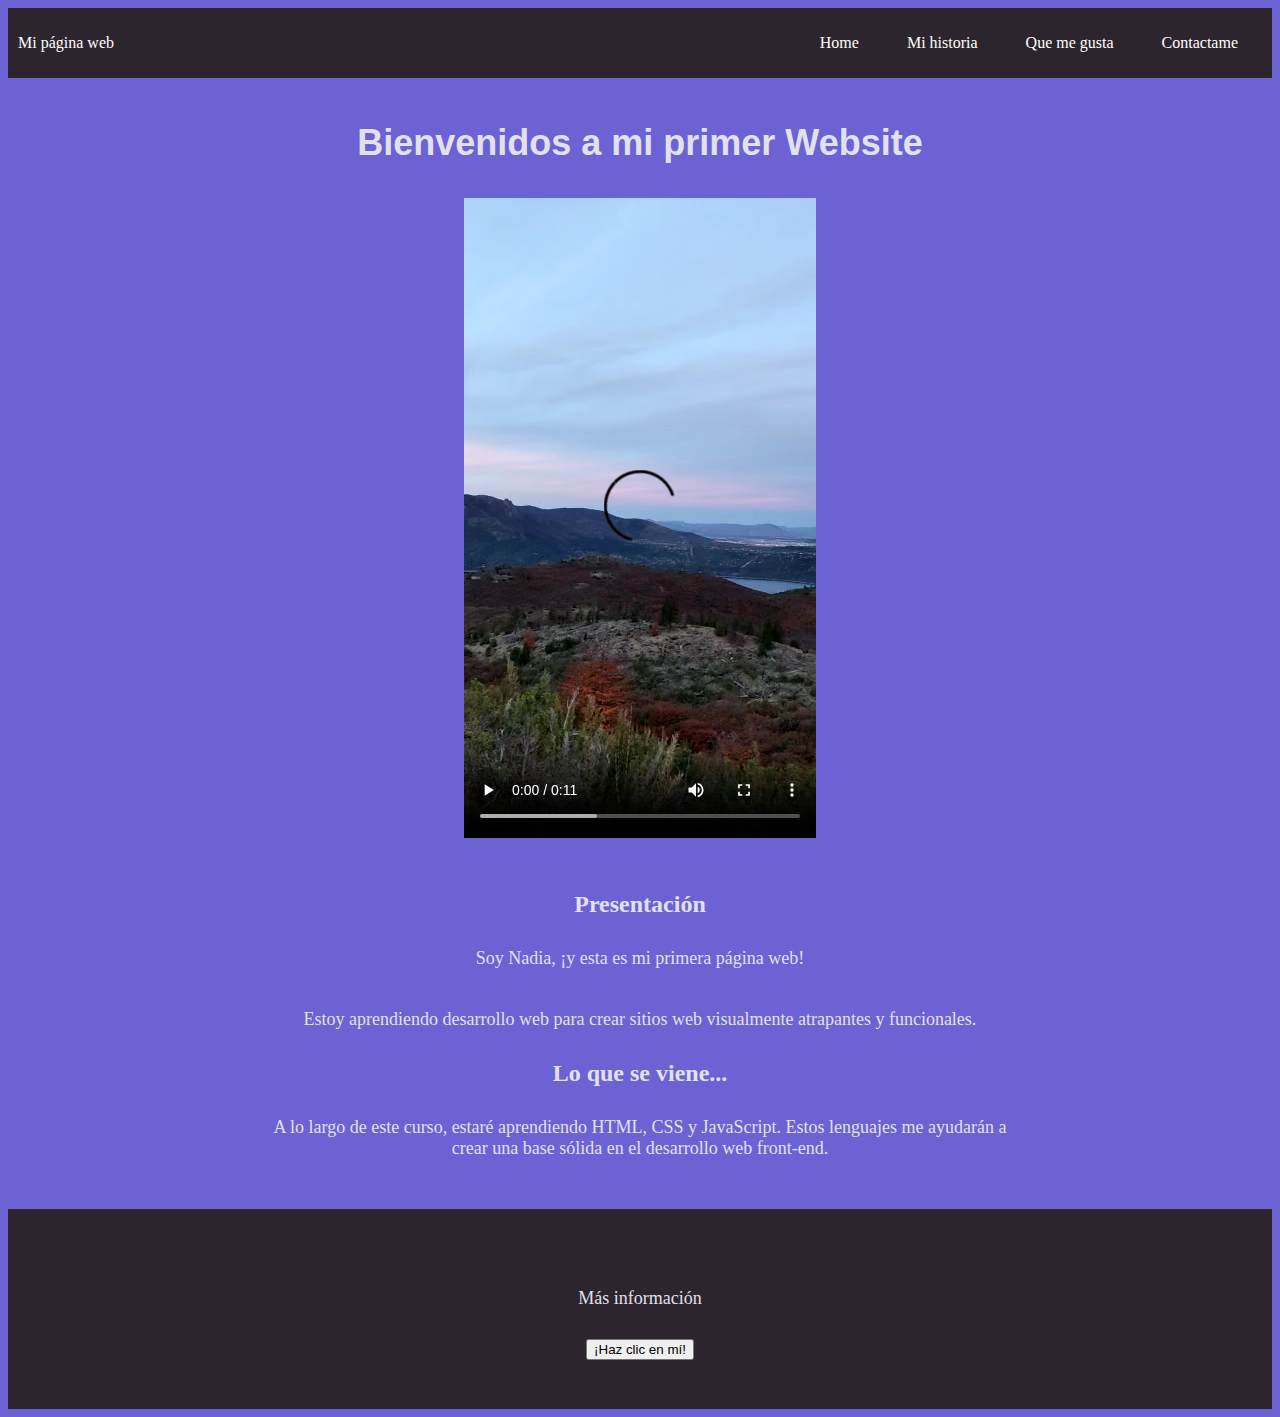
<file: index.html>
<!DOCTYPE html>
<html>
    <head>
      <meta charset="UTF-8">
      <meta http-equiv="X-UA-Compatible" content="IE=edge">
      <meta name="viewport" content="width=device-width, initial-scale=1.0">
        <title>Mi Primer Website</title>
        <link rel="stylesheet" type="text/css" href="style_final.css">
    </head>
    <body>
    <header class="container-nav">
        <nav class="navbar" role="navigation">
            <a href="#" class="brand">Mi página web</a>
            <ul class="nav-links">
                <li><a href="index.html">Home</a></li>
                <li><a href="Mi historia.html">Mi historia</a></li>
                <li><a href="Que me gusta.html">Que me gusta</a></li>
                <li><a href="Contactame.html">Contactame</a></li>
            </ul>
        </nav>
        <button class="button-menu-toggle">Menu</button>
    </header>      
    <main>
        <div class="container">
            <h1>Bienvenidos a mi primer Website</h1>
        <div class="video-container"> 
            <video src="img/Video.mp4" controls></video></br>
        </div> 
        <section>
            <h2>Presentación</h2>
            <p>Soy Nadia, ¡y esta es mi primera página web!</p>
            <p>Estoy aprendiendo desarrollo web para crear sitios web visualmente atrapantes y funcionales.</p>
        </section>
        <section>
            <h2>Lo que se viene...</h2>
            <p>A lo largo de este curso, estaré aprendiendo HTML, CSS y JavaScript. Estos lenguajes me ayudarán a crear una base sólida en el desarrollo web front-end.</p>
        </section>
        </div>
    </main>
    <footer>
            <p>Más información</p>
            <button onClick="showAlert()" aria-label="Haz clic en mí">¡Haz clic en mí!</button>
    </footer>
        <script src="script.js"></script>
    </body>
</html>
</file>
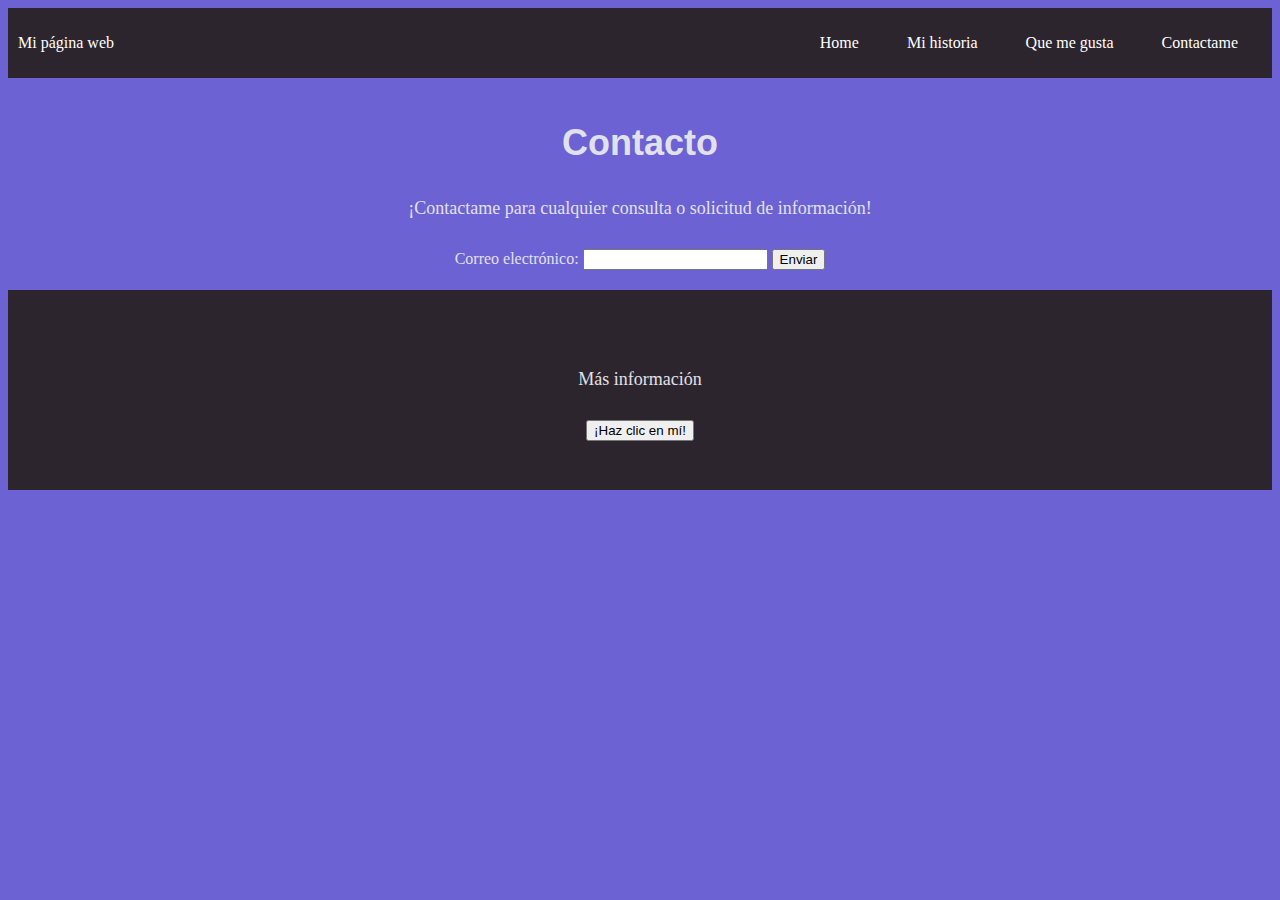
<file: Contactame.html>
<!DOCTYPE html>
<html>
  <head>
    <meta charset="UTF-8">
    <meta http-equiv="X-UA-Compatible" content="IE=edge">
    <meta name="viewport" content="width=device-width, initial-scale=1.0">
    <title>Mi Primer Website</title>
    <link rel="stylesheet" type="text/css" href="style_final.css">
 </head>
     <body>

      <header class="container-nav">
        <nav class="navbar" role="navigation">
            <a href="#" class="brand">Mi página web</a>
            <ul class="nav-links">
                <li><a href="index.html">Home</a></li>
                <li><a href="Mi historia.html">Mi historia</a></li>
                <li><a href="Que me gusta.html">Que me gusta</a></li>
                <li><a href="Contactame.html">Contactame</a></li>
            </ul>
        </nav>
        <button class="button-menu-toggle">Menu</button>
    </header>      
            <main>
              <div class="container">
                <h1>Contacto</h1>
                <p>¡Contactame para cualquier consulta o solicitud de información!</p>
                <form id="myForm">
                    <label for="email">Correo electrónico:</label>
                    <input type="email" id="email" name="email" required>
                    <button type="submit">Enviar</button>
                  </form>      
            </div>
            </main>
      <footer>
              <p>Más información</p>
              <button onClick="showAlert()" aria-label="Haz clic en mí">¡Haz clic en mí!</button>
      </footer>

            <script src="script.js"></script>
              
        </body>
</html>
</file>
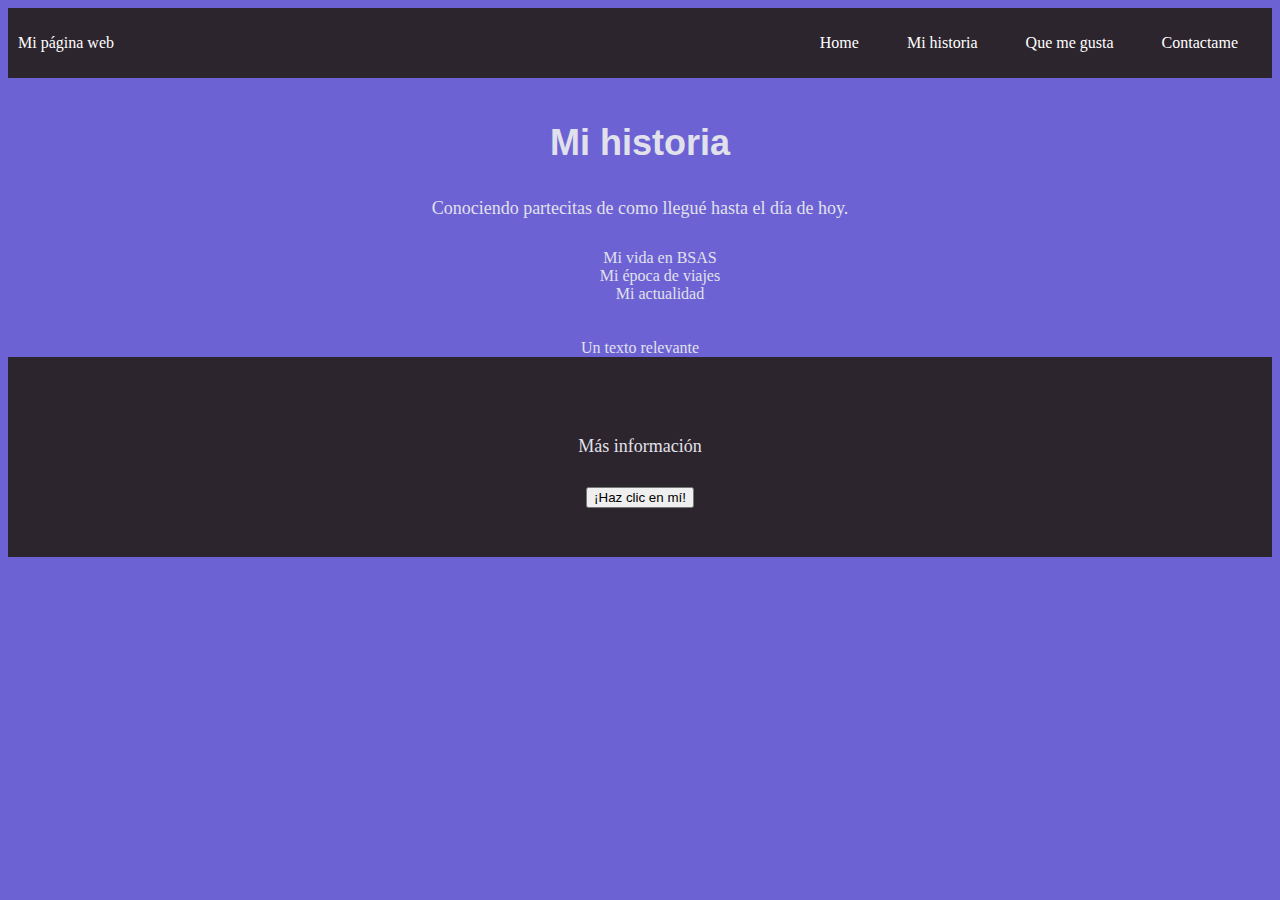
<file: Mi historia.html>
<!DOCTYPE html>
<html>
  <head>
    <meta charset="UTF-8">
    <meta http-equiv="X-UA-Compatible" content="IE=edge">
    <meta name="viewport" content="width=device-width, initial-scale=1.0">
    <title>Mi Primer Website</title>
    <link rel="stylesheet" type="text/css" href="style_final.css">
 </head>
     <body>
      <head>
        <meta charset="UTF-8">
        <meta http-equiv="X-UA-Compatible" content="IE=edge">
        <meta name="viewport" content="width=device-width, initial-scale=1.0">
          <title>Mi Primer Website</title>
          <link rel="stylesheet" type="text/css" href="style_final.css">
      </head>
      <body>
      <header class="container-nav">
          <nav class="navbar" role="navigation">
              <a href="#" class="brand">Mi página web</a>
              <ul class="nav-links">
                  <li><a href="index.html">Home</a></li>
                  <li><a href="Mi historia.html">Mi historia</a></li>
                  <li><a href="Que me gusta.html">Que me gusta</a></li>
                  <li><a href="Contactame.html">Contactame</a></li>
              </ul>
          </nav>
          <button class="button-menu-toggle">Menu</button>
      </header>      
      <main>
        <div class="container">
          <h1>Mi historia</h1>
          <p>Conociendo partecitas de como llegué hasta el día de hoy.</p>
          <ul>
            <li>Mi vida en BSAS</li>
            <li>Mi época de viajes</li>
            <li>Mi actualidad</li>
          </ul> 
      </div>
      <div class="greeting">Un texto relevante</div>
      </main>
      <footer>
              <p>Más información</p>
              <button onClick="showAlert()" aria-label="Haz clic en mí">¡Haz clic en mí!</button>
      </footer>  
            <script src="script.js"></script>
        </body>
</html>
</file>
<file: style_final.css>
body{
    background-color: rgb(108, 98, 212);
    color: rgb(225, 225, 235);
    text-align: center;
}
h1{
    font-family: Arial, Helvetica, sans-serif;
    font-size: 36px;
    text-align: center;
}
p{
    font-family: georgia, serif;
    font-size: 18px;
    padding: 10px;
    margin: 20px;
    text-align: center;
image-orientation: from-image;
 }

 main {
  min-height: 200px;
 }

.container {
        max-width: 800px;
        margin: auto;
        padding: 20px;
      }
      .row {
        display: flex;
        flex-wrap: wrap;
        margin: 10px;
      }
      .column {
        flex: 1;
        padding: 10px;
      }

  @media (max-width: 768px) {
        .column {
        flex: 100%;
        }
      }
      .nav-links {
    display: none;
    }
    .button-menu-toggle {
    display: block;
    background-color: white;
    border:none;
    border-radius: 50px;
    padding: 0 24px;
    font-family: monospace;
    font-weight: bold;
    font-size: 20px;
    }
    .nav-links.nav-links-responsive {
    position: absolute;
    display: flex;
    background-color: rgba(20,20,20,0.95);
    width: 100%;
    height: 100%;
    top: 70px;
    left: 0;
    flex-direction: column;
    padding-top: 200px;
    align-items: center;
    gap:70px;
    font-size: 40px;
    }  
  .container-nav {
    display: flex;
    padding: 10px;
    height: 50px;
    background-color: #2d252d;
    }
    .navbar {
    display: flex;
    justify-content: space-between;
    width: 100%;
    }
    .brand {
    display: flex;
    align-items: center;
    }
    li>a {
    padding: 8px 24px;
    }
    li {
    list-style-type: none;
    }
    a {
    color: white;
    text-decoration: none;
    }
    .nav-links {
    display: flex;
    align-items: center;
    }
    .button-menu-toggle {
    display: none;
    }
 
  .img-container {
  width: 100%;
  display: flex;
  flex-wrap: wrap;
  justify-content: center;
  gap: 50px;
  padding: 50px;
  align-items: center;
}

.video-container {
  display: flex;
  flex-direction: column;
  align-items: center;
  gap: 50px;
  padding: 0px;
}

.video-container {
padding:10px;
gap: 5px;
}

iframe, video {
  max-width: 90%;
}

footer {
  display: flex;
  position: relative;
  bottom: 0;
  z-index: -1;
  flex-direction: column;
  justify-content: center;
  align-items: center;
  text-align: center;
  min-height: 200px;
  background-color: #2d252d;
  width: 100%;
}

.greeting {
  text-align: center;
}
</file>
